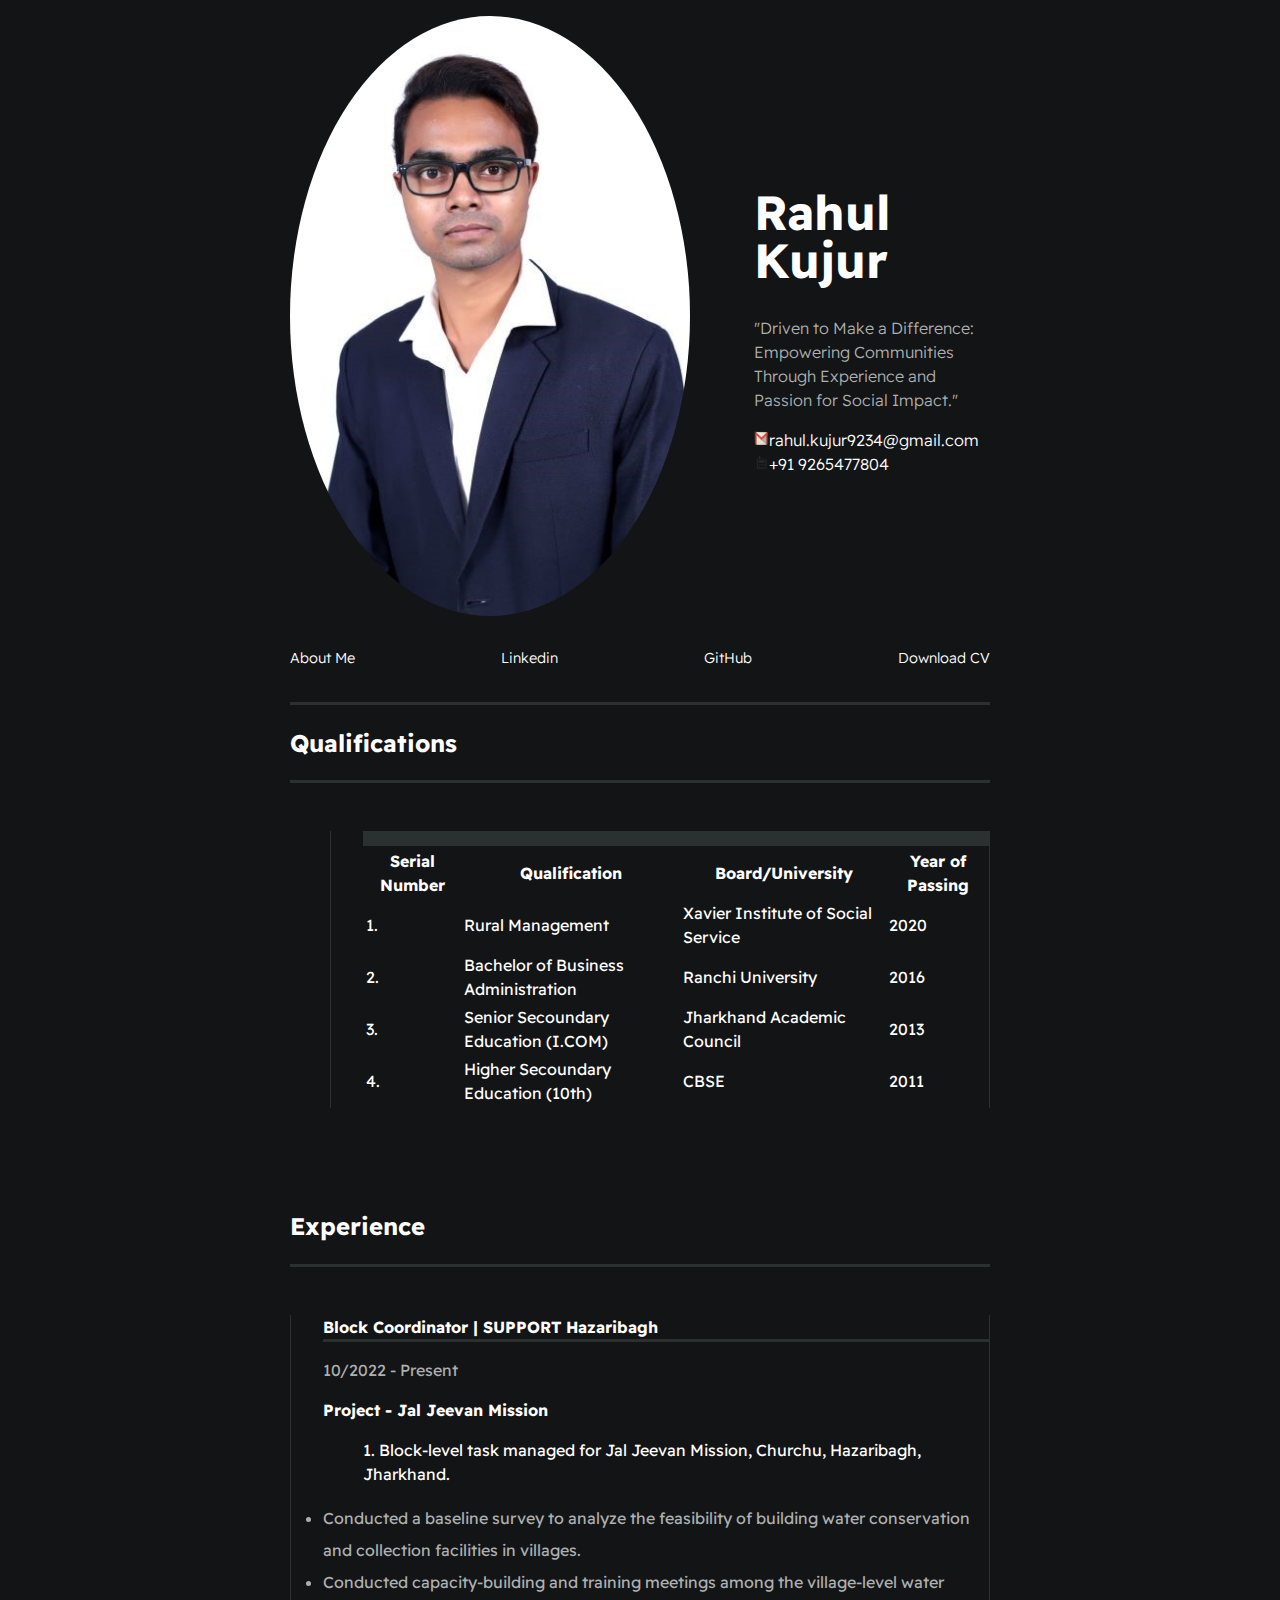
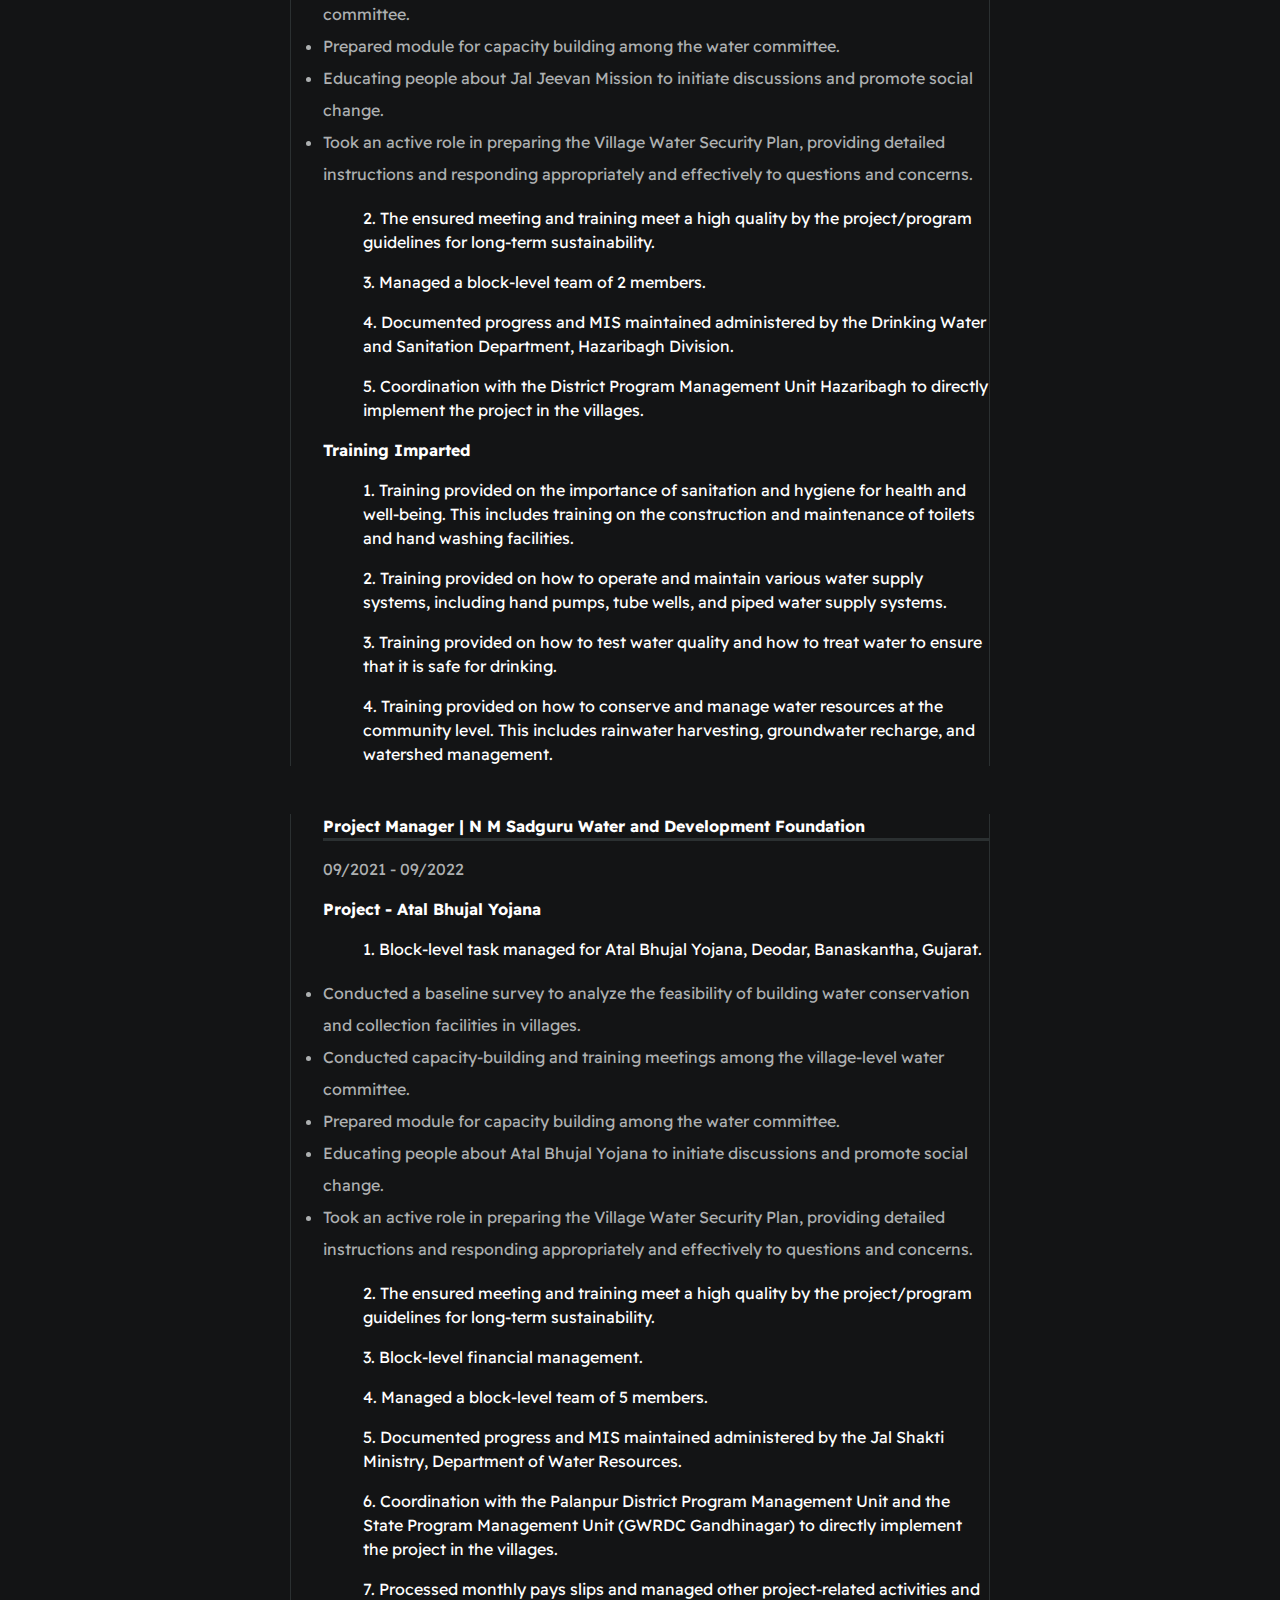
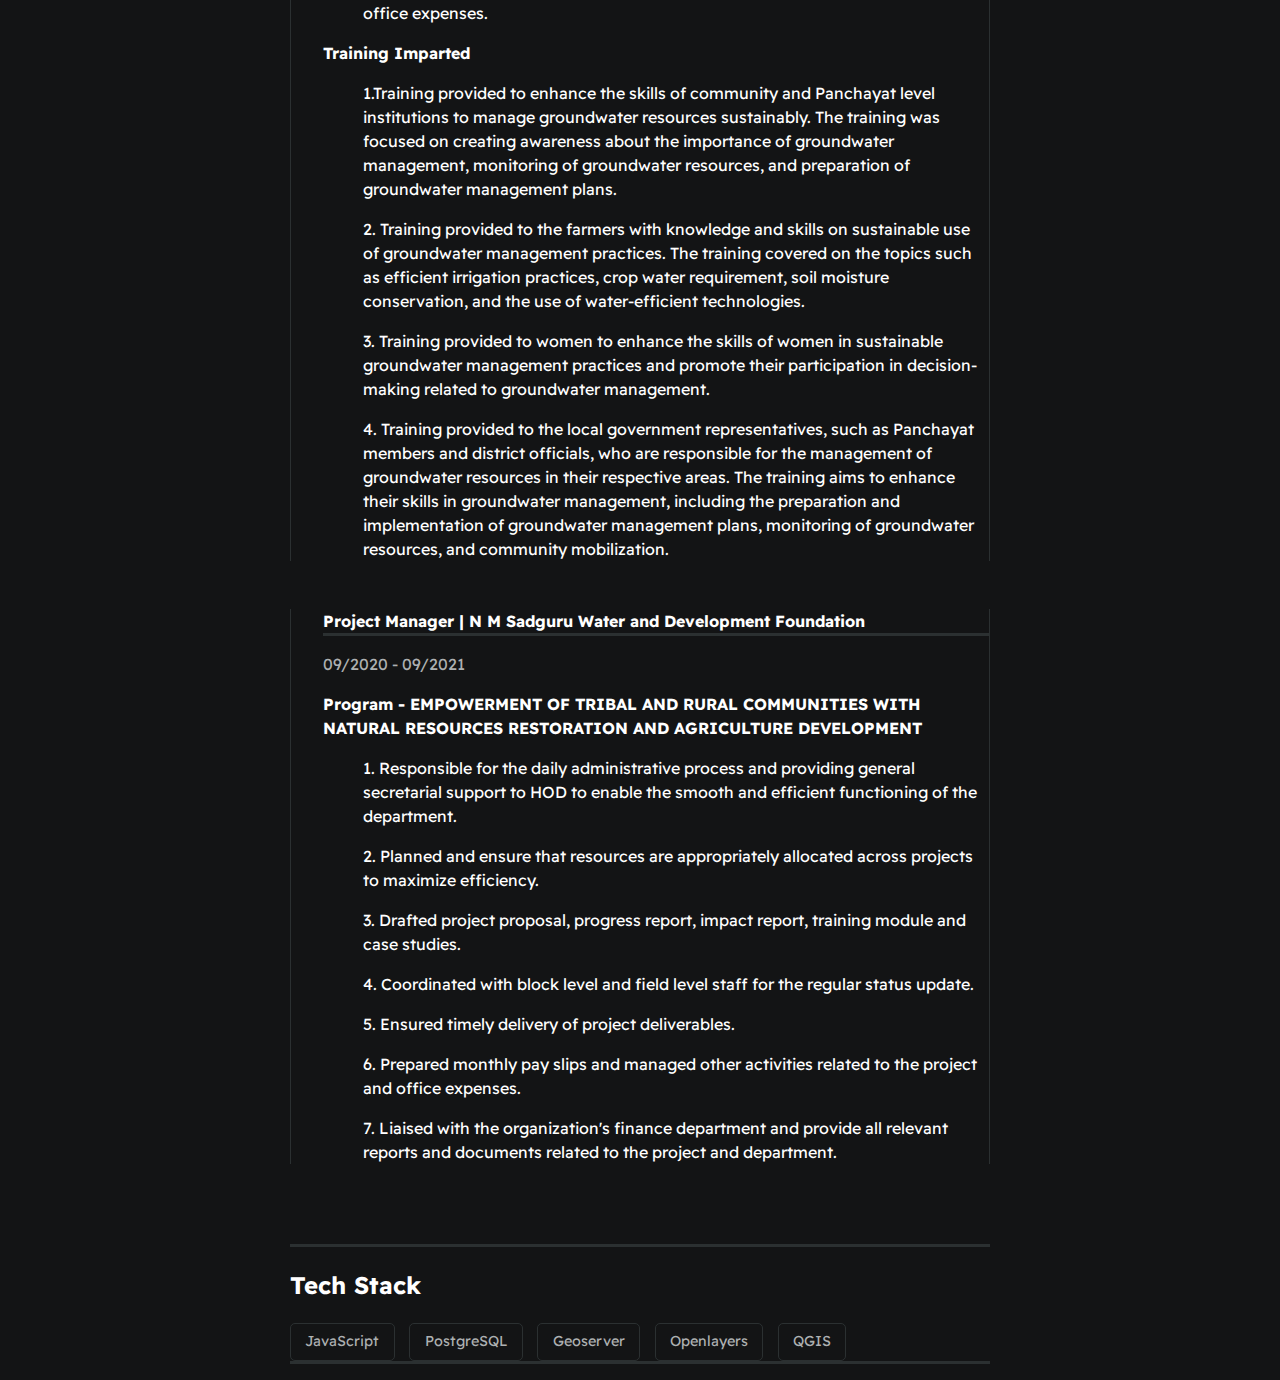
<file: index.html>
<!DOCTYPE html>
<html lang="en">
<head>
    <meta charset="UTF-8">
    <meta http-equiv="X-UA-Compatible" content="IE=edge">
    <meta name="viewport" content="width=device-width, initial-scale=1.0">
    <title>Rahul Kujur CV</title>
    <link rel="icon" type="image/png" href="./assets/images/OIP.jpg">
    <link rel="stylesheet" href="./assets/styles/main.css">
</head>
<body>
    <div id="container--main">
        <section id="wrapper--hero" class="section--page">
            <img id="profile-pic" src="./assets/images/my pic.jpg" alt="">

            <div>
                <h1 id="user-name">Rahul Kujur</h1>
                <p id="bio">"Driven to Make a Difference: Empowering Communities Through Experience and Passion for Social Impact."</p>
                <!-- <p>rahul.kujur9234@gmail.com</p> -->
                <a href="mailto:rahul.kujur9234@gmail.com"><img src="./assets/gmail-email-logo-png-16.png" alt="Email">rahul.kujur9234@gmail.com</a>
                <div>
                    <a href="mailto:+91 9265477904"><img src="./assets/R.png" alt="mobile">+91 9265477804</a>
                </div>
                                    
            </div>
            
            

        </section>
        <section class="section--page">
            <div id="social--list">
                <a href="about_me.html" target="_blank">About Me</a>
                <a href="https://www.linkedin.com/in/rahul-kujur" target="_blank">Linkedin</a>
                <a href="https://github.com/RahulKujur09" target="_blank">GitHub</a>
                <a href="./assets/RAHUL KUJUR CV.pdf" target="_blank">Download CV</a>
            </div>

        </section>

        <section class="section--page">
            <div class="line-break"></div>
            <h2>Qualifications</h2>
            <div class="line-break"></div>
            <ul id="qualification--list">
                <div class="card--qualification-history">
                <table>
                    <tr>
                      <th>Serial Number</th>
                      <th>Qualification</th>
                      <th>Board/University</th>
                      <th>Year of Passing</th>
                    </tr>
                    <div class="line-break"></div>
                    <tr>
                      <td>1.</td>
                      <td>Rural Management</td>
                      <td>Xavier Institute of Social Service</td>
                      <td>2020</td>
                    </tr>
                    <div class="line-break"></div>
                    <tr>
                      <td>2.</td>
                      <td>Bachelor of Business Administration</td>
                      <td>Ranchi University</td>
                      <td>2016</td>
                    </tr>
                    <div class="line-break"></div>
                    <tr>
                        <td>3.</td>
                        <td>Senior Secoundary Education (I.COM)</td>
                        <td>Jharkhand Academic Council</td>
                        <td>2013</td>
                      </tr>
                      <div class="line-break"></div>
                      <tr>
                        <td>4.</td>
                        <td>Higher Secoundary Education (10th)</td>
                        <td>CBSE</td>
                        <td>2011</td>
                      </tr>
                      <div class="line-break"></div>
                  </table>
                </div>

            </ul>

        </section>
        <section id="work-history-wrapper" class="section--page">
            <h2>Experience</h2>
            <div class="line-break"></div>

            <div class="card--work-history">
                <strong>Block Coordinator | SUPPORT Hazaribagh</strong>
                <div class="line-break"></div>
                <p>10/2022 - Present</p>
                <p><strong>Project - Jal Jeevan Mission</strong></p>
                    <ul>1. Block-level task managed for Jal Jeevan Mission, Churchu, Hazaribagh, Jharkhand.</ul>
                    <li>Conducted a baseline survey to analyze the feasibility of building water conservation and collection facilities in villages.</li>
                    <li>Conducted capacity-building and training meetings among the village-level water
                    committee.</li>
                    <li>Prepared module for capacity building among the water committee.</li>
                    <li>Educating people about Jal Jeevan Mission to initiate discussions and promote
                    social change.</li>
                    <li>Took an active role in preparing the Village Water Security Plan, providing detailed instructions and responding appropriately and effectively to questions and concerns.</li>
                    <ul>2. The ensured meeting and training meet a high quality by the project/program guidelines for long-term sustainability.</ul>
                    <ul>3. Managed a block-level team of 2 members.</ul>
                    <ul>4. Documented progress and MIS maintained administered by the Drinking Water and Sanitation Department, Hazaribagh Division.</ul>
                    <ul>5. Coordination with the District Program Management Unit Hazaribagh to directly implement
                    the project in the villages.</ul>
                    <p><strong>Training Imparted</strong></p>
                    <ul>1. Training provided on the importance of sanitation and hygiene for health and well-being.
                    This includes training on the construction and maintenance of toilets and hand washing
                    facilities.</ul> 
                    <ul>2. Training provided on how to operate and maintain various water supply systems,
                    including hand pumps, tube wells, and piped water supply systems.</ul> 
                    <ul>3. Training provided on how to test water quality and how to treat water to ensure that it is
                    safe for drinking.</ul> 
                    <ul>4. Training provided on how to conserve and manage water resources at the community
                    level. This includes rainwater harvesting, groundwater recharge, and watershed
                    management.</ul> 

            </div>

            <div class="card--work-history">
                <strong> Project Manager | N M Sadguru Water and Development Foundation</strong>
                <div class="line-break"></div>
                <p>09/2021 - 09/2022</p>
                <p><strong>Project - Atal Bhujal Yojana</strong></p>
                <ul>1. Block-level task managed for Atal Bhujal Yojana, Deodar, Banaskantha, Gujarat. </ul>
                <li>Conducted a baseline survey to analyze the feasibility of building water conservation and collection facilities in villages.</li>
                <li>Conducted capacity-building and training meetings among the village-level water committee.</li>
                <li>Prepared module for capacity building among the water committee.</li>
                <li> Educating people about Atal Bhujal Yojana to initiate discussions and promote social change.</li>
                <li>Took an active role in preparing the Village Water Security Plan, providing detailed instructions and responding appropriately and effectively to questions and concerns.</li>
                <ul> 2. The ensured meeting and training meet a high quality by the project/program guidelines for long-term sustainability.</ul>
                <ul>3. Block-level financial management.</ul>
                <ul>4. Managed a block-level team of 5 members.</ul>
                <ul>5. Documented progress and MIS maintained administered by the Jal Shakti Ministry, Department of Water Resources.</ul>
                <ul>6. Coordination with the Palanpur District Program Management Unit and the State Program Management Unit (GWRDC Gandhinagar) to directly implement the project in the villages.</ul>
                <ul>7. Processed monthly pays slips and managed other project-related activities and office expenses.</ul>
                <p><strong>Training Imparted</strong></p>
                <ul>1.Training provided to enhance the skills of community and Panchayat level institutions to manage groundwater resources sustainably. The training was focused on creating awareness about the importance of groundwater management, monitoring of groundwater resources, and preparation of groundwater management plans. </ul>
                <ul>2. Training provided to the farmers with knowledge and skills on sustainable use of groundwater management practices. The training covered on the topics such as efficient irrigation practices, crop water requirement, soil moisture conservation, and the use of water-efficient technologies.</ul>
                <ul>3. Training provided to women to enhance the skills of women in sustainable groundwater management practices and promote their participation in decision-making related to groundwater management.</ul>
                <ul>4. Training provided to the local government representatives, such as Panchayat members and district officials, who are responsible for the management of groundwater resources in their respective areas. The training aims to enhance their skills in groundwater management, including the preparation and implementation of groundwater management plans, monitoring of groundwater resources, and community mobilization.</ul>

            </div>
            <div class="card--work-history">
                <strong> Project Manager | N M Sadguru Water and Development Foundation</strong>
                <div class="line-break"></div>
                <p>09/2020 - 09/2021</p>
                <p><strong>Program - EMPOWERMENT OF TRIBAL AND RURAL COMMUNITIES WITH NATURAL RESOURCES RESTORATION AND AGRICULTURE DEVELOPMENT</strong></p>
                <ul>1. Responsible for the daily administrative process and providing general secretarial support to HOD to enable the smooth and efficient functioning of the department.</ul>
                <ul>2. Planned and ensure that resources are appropriately allocated across projects to maximize efficiency.</ul>
                <ul>3. Drafted project proposal, progress report, impact report, training module and case studies.</ul>
                <ul>4. Coordinated with block level and field level staff for the regular status update.</ul>
                <ul>5. Ensured timely delivery of project deliverables.</ul>
                <ul>6. Prepared monthly pay slips and managed other activities related to the project and office expenses.</ul>
                <ul>7. Liaised with the organization's finance department and provide all relevant reports and documents related to the project and department.</ul>
            </div>

        </section>
        <section class="section--page">
            <div class="line-break"></div>
            <h2>Tech Stack</h2>

            <div id="wrapper--techstack_items">
                <div class="card--techstack">
                    <span>JavaScript</span>

                </div>
                <div class="card--techstack">
                    <span>PostgreSQL</span>

                </div>
                <div class="card--techstack">
                    <span>Geoserver</span>

                </div>
                <div class="card--techstack">
                    <span>Openlayers</span>

                </div>
                <div class="card--techstack">
                    <span>QGIS</span>

                </div>
            </div>
            <div class="line-break"></div>
        </section>

    </div>
    
</body>
</html>
</file>
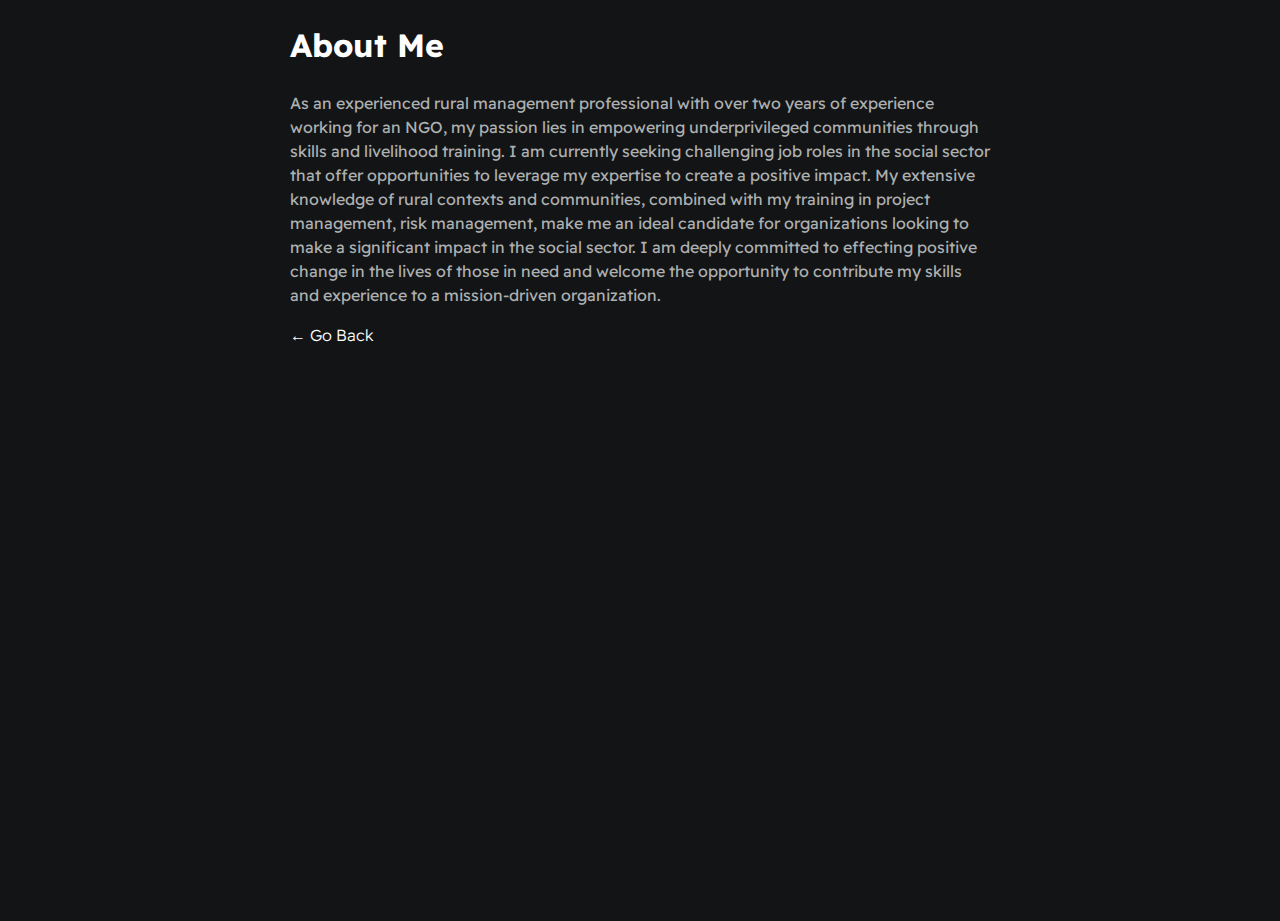
<file: about_me.html>
<!DOCTYPE html>
<html lang="en">
<head>
    <meta charset="UTF-8">
    <meta http-equiv="X-UA-Compatible" content="IE=edge">
    <meta name="viewport" content="width=device-width, initial-scale=1.0">
    <title>About Me</title>
    <link rel="stylesheet" type="text/css" media="screen" href="./assets/styles/main.css">
</head>
<body>
    <div id="container--main">
        <h1>About Me</h1>
        <p>As an experienced rural management professional with over two years of experience working for an NGO, my passion lies in empowering underprivileged communities through skills and livelihood training. I am currently seeking challenging job roles in the social sector that offer opportunities to leverage my expertise to create a positive impact. My extensive knowledge of rural contexts and communities, combined with my training in project management, risk management, make me an ideal candidate for organizations looking to make a significant impact in the social sector. I am deeply committed to effecting positive change in the lives of those in need and welcome the opportunity to contribute my skills and experience to a mission-driven organization.</p>
        <a href="Index.html">&#x2190; Go Back</a>
    </div>
</body>
</html>
</file>
<file: assets/styles/main.css>
@import url('https://fonts.googleapis.com/css2?family=Readex+pro:wght@400&display=swap');

:root{
    --mainTextColor: #000;
    --secondaryTextColor: #333;
    --mainLinkColor: #0da2b8;
    --mainBorderColor: rgb(218, 218, 218);
    --mainBgColor: rgb(249, 250, 251);

        --mainTextColor-dark:#fff;
    --secondaryTextColor-dark:#adb0b1;
    --mainLinkColor-dark:rgb(30, 190,214);
    --mainBorderColor-dark:#2b3031;
    --mainBgColor-dark:#131415;
    
    --mainTextColor:var(--mainTextColor-dark);
    --secondaryTextColor:var(--secondaryTextColor-dark);
    --mainLinkColor:var(--mainLinkColor-dark);
    --mainBorderColor:var(--mainBorderColor-dark);
    --mainBgColor:var(--mainBgColor-dark);
}

html{
    box-sizing: border-box;
}

*{
    font-family: 'Readex pro';
    line-height: 1.5em;
    box-sizing: border-box;
    color: var(--mainTextColor);
}

body{
    margin: 0;
    min-height: 100vh;
    background-color: var(--mainBgColor);

}

p, span, li{
    color: var(--secondaryTextColor);
    font-size: 1em;
}

a{
    text-decoration: none;
    color: var(--mainTextColor);
    font-size: 500;

}

li{
    line-height: 2em;

}

#container--main{
    max-width: 700px;
    margin: 0 auto;

}

.section--page{
    padding-top: 1em;
    padding-bottom: 1em;
}

#wrapper--hero{
    display: flex;
    align-items: center;
    gap: 4em;
}
#user-name{
    display: flex;
    font-size: 3em;
    line-height: 1em;
}

#bio, a{
    font-weight: 300;
}

#profile-pic{
    border-radius: 50%;
    width: 600px;
    height: 600px;
    object-fit: cover;
}

#email{
    color: var(--mainTextColor);
}

#social--list{
    display: flex;
    justify-content: space-between;
    column-gap: 1em;
    flex-wrap: wrap;
}

#social--list a{
    font-size: 0.9em;
    color: ver(--secondaryTextColor);
    transition: 0.3s;
}

#social-list a:hover{
    color: var(--mainLinkColor);
}

#qualification--list{
    list-style: none;
}

.card--qualification-history{
    border-left: 1px solid var(--mainBorderColor);
    border-right: 1px solid var(--mainBorderColor);
    margin-top: 3em;
    margin-bottom: 3em;
    padding-left: 2em;
}

table {
    display: block;
    width: 100%;
    overflow-x: auto;
    -webkit-overflow-scrolling: touch;
}

th, td {
    /* display: inline-block; */
    width: auto;
}


#wrapper--techstack_items{
    display: flex;
    flex-wrap: wrap;
    gap: 1em;
    font-size: 0.9em;
}

.card--techstack{
    border: 1px solid var(--mainBorderColor);
    padding: 0.5em 1em;
    border-radius: 5px;
}

.card--work-history{
    border-left: 1px solid var(--mainBorderColor);
    border-right: 1px solid var(--mainBorderColor);
    margin-top: 3em;
    margin-bottom: 3em;
    padding-left: 2em;
}

.line-break{
    background-color: var(--mainBorderColor);
    height: 3px;
}


@media(max-width: 600px){
    #wrapper--hero{
        flex-direction: column;
        gap: 1em;
    }

    #profile-pic{
        width: 200px;
        height: 200px;
    }

    .section--page{
        padding-top: 1em;
        padding-bottom: 1em;
    }

    .card--work-history{
        border-left: none;
        padding-left: 0;
    }
}

img {
    width: 15px;
    height: 15px;
  }
</file>
